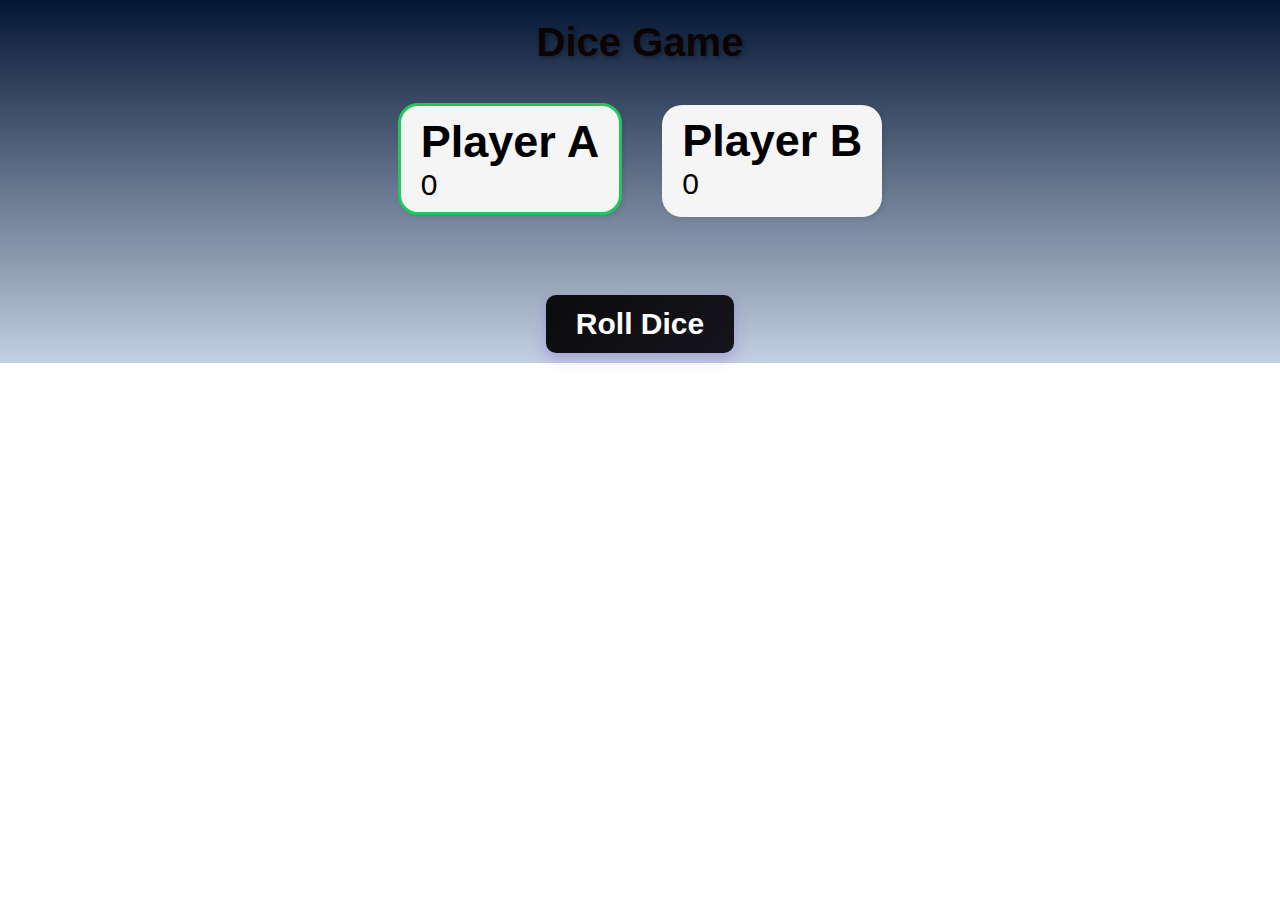
<file: DOM TASK 2/index.html>
<!DOCTYPE html>
<html lang="en">
<head>
    <meta charset="UTF-8">
    <meta name="viewport" content="width=device-width, initial-scale=1.0">
    <title>Dice Game</title>
    <link rel="stylesheet" href="style.css">
</head>
<body>
<main>
    <section class="game-container">
        <h1>Dice Game</h1>
        <!-- score board -->
    <div class="scoreboard">
        <div class="player Active" id="playerA">
            <h2>Player A</h2>
            <p id="scoreA">0</p>
        </div>
    <div class="player" id="playerB">
            <h2>Player B</h2>
            <p id="scoreB">0</p>
        </div>
    </div>

    <!-- Dice -->
    <div class="dice-container" id="diceContainer"></div>
    <!-- yha hum image js se add karege useing crete element -->

    <!--Button -->
    <button class="neon-btn" id="rollBtn">Roll Dice</button>
    </section>
</main>
</body>
<source><script src="script.js"></script>
</html>
</file>
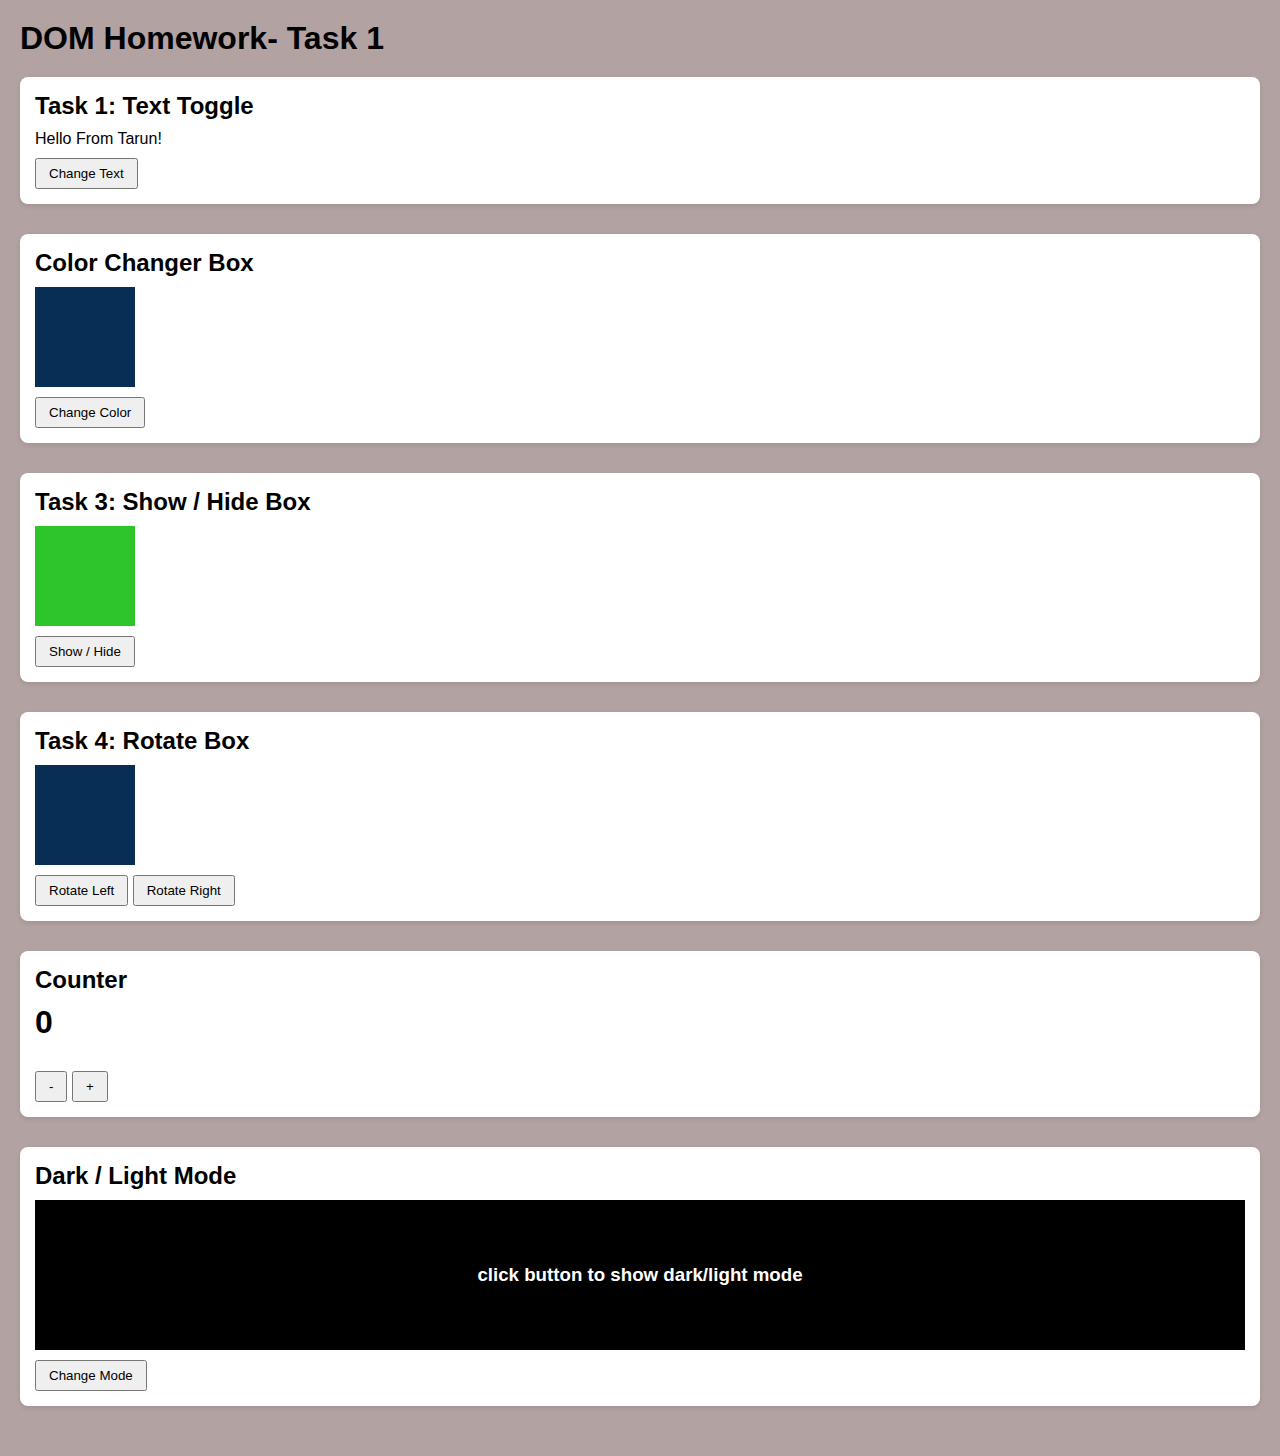
<file: DOM TASK PRACTICE/index.html>
<!DOCTYPE html>
<html lang="en">
<head>
    <meta charset="UTF-8">
    <meta name="viewport" content="width=device-width, initial-scale=1.0">
    <title>DOM Practice Tasks</title>
    <link rel="stylesheet" href="style.css">
</head>
<body>
    <h1>DOM Homework- Task 1</h1>

<!-- section 1 -->
    <section>
        <h2>Task 1: Text Toggle</h2>
        <p id="text-toggle">
            Hello From Tarun!
        </p>
        <button id="togglebtn">Change Text</button>
    </section>



<!-- section 2 -->
    <section>
        <h2>Color Changer Box</h2>
        <div class="box" id="colorBox"></div>
        <button id="colorBtn">Change Color</button>
    </section>


<!-- section 3 -->
    <section>
        <h2>Task 3: Show / Hide Box</h2>
        <div id="togglebox"></div>
        <button id="showHideBtn">Show / Hide</button>
    </section>

<!-- Task 4 -->
    <section>
        <h2>Task 4: Rotate Box</h2>
        <div class="box" id="rotateBox"></div>
        <button id="rotateLeft">Rotate Left</button>
        <button id="rotateRight">Rotate Right</button>
    </section>

<!-- Task 5 -->
    <section>
        <h2>Counter</h2>
        <h1 id="countValue">0</h1>
        <button id="minusBtn">-</button>
        <button id="plusBtn">+</button>
    </section>


<!-- Dark and Light mode  -->
    <section>
        <h2>Dark / Light Mode</h2>
        <div class="darkLight">
            <h3>click button to show dark/light mode</h3>
        </div>
        <button id="modeBtn">Change Mode</button>
    </section>







</body>
<source><script src="script.js"></script>
</html>
</file>
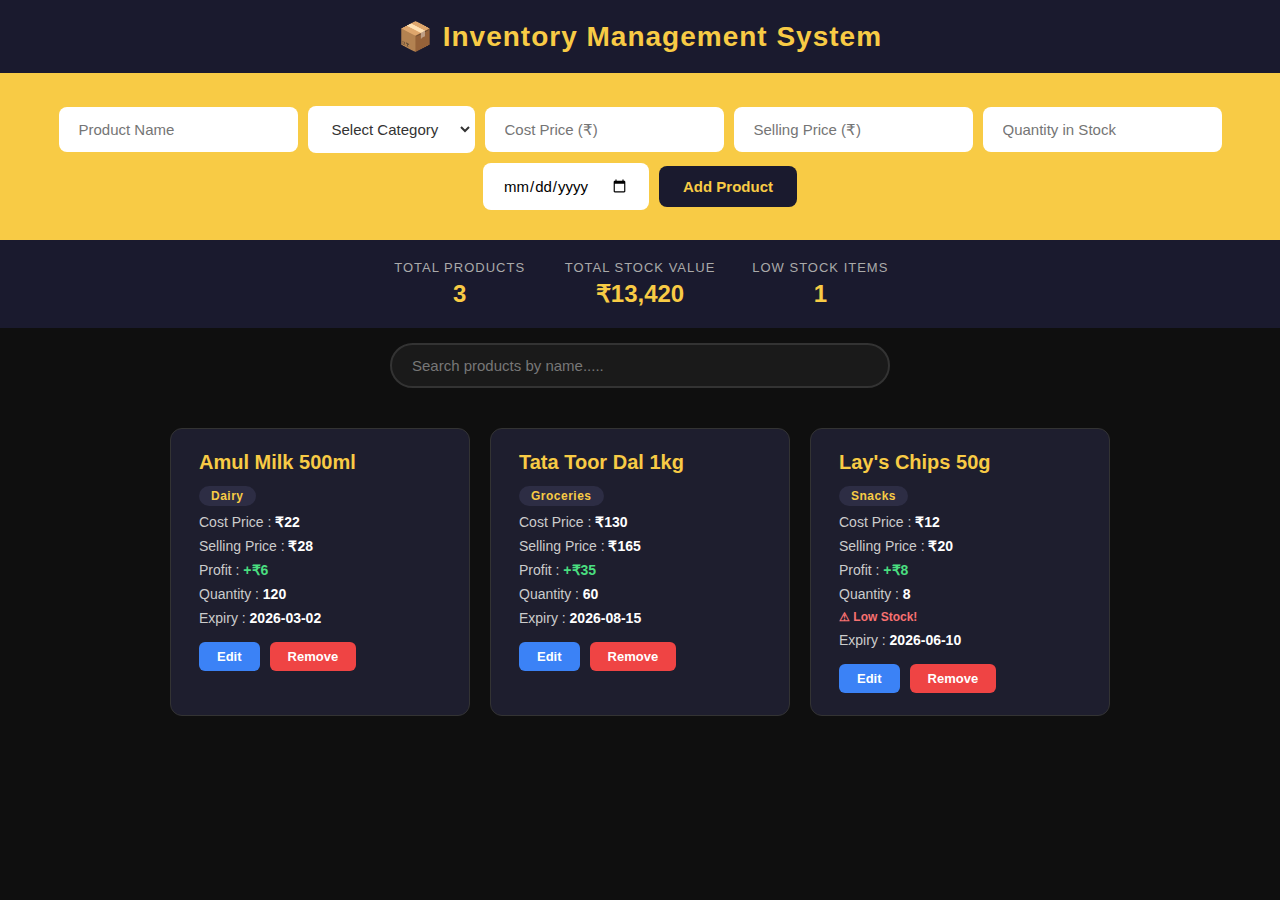
<file: inventory management system/index.html>
<!DOCTYPE html>
<html lang="en">
<head>
    <meta charset="UTF-8">
    <meta name="viewport" content="width=device-width, initial-scale=1.0">
    <title>Inventory Management System</title>
    <link rel="stylesheet" href="style.css">
</head>
<body>
    <main>
        <header>
            <h1>📦 Inventory Management System</h1>
        </header>

        <!-- Form Section -->
        <div class="add-data">
            <form id="product-form">
                <input type="text" id="productName" placeholder="Product Name" required>

                <!-- category dropdown -->
                <select id="category" required>
                    <option value="" disabled selected>Select Category</option>
                    <option value="Dairy">Dairy</option>
                    <option value="Groceries">Groceries</option>
                    <option value="Snacks">Snacks</option>
                    <option value="Beverages">Beverages</option>
                    <option value="Personal Care">Personal Care</option>
                    <option value="Electronics">Electronics</option>
                    <option value="Stationery">Stationery</option>
                </select>

                <input type="number" id="costPrice" placeholder="Cost Price (₹)" min="0" required>
                <input type="number" id="sellingPrice" placeholder="Selling Price (₹)" min="0" required>
                <input type="number" id="quantity" placeholder="Quantity in Stock" min="0" required>
                <input type="date" id="expiryDate" required>

                <button type="submit" id="submit-btn">Add Product</button>
            </form>
        </div>

        <!-- Stats Bar -->
        <div class="stats-bar">
            <div class="stat">
                <span>Total Products</span>
                <strong id="total-products">0</strong>
            </div>
            <div class="stat">
                <span>Total Stock Value</span>
                <strong id="total-value">₹0</strong>
            </div>
            <div class="stat">
                <span>Low Stock Items</span>
                <strong id="low-stock">0</strong>
            </div>
        </div>

        <!-- search bar -->
        <div class="search-bar">
            <input type="text" id="search-input" placeholder="Search products by name.....">
        </div>

        <!-- Product Cards container -->
        <div class="all-data" id="all-data"></div>
        <!-- cards ko hum js ki help se render karuga  -->
    </main>
</body>
<script src="script.js"></script>
</html>
</file>
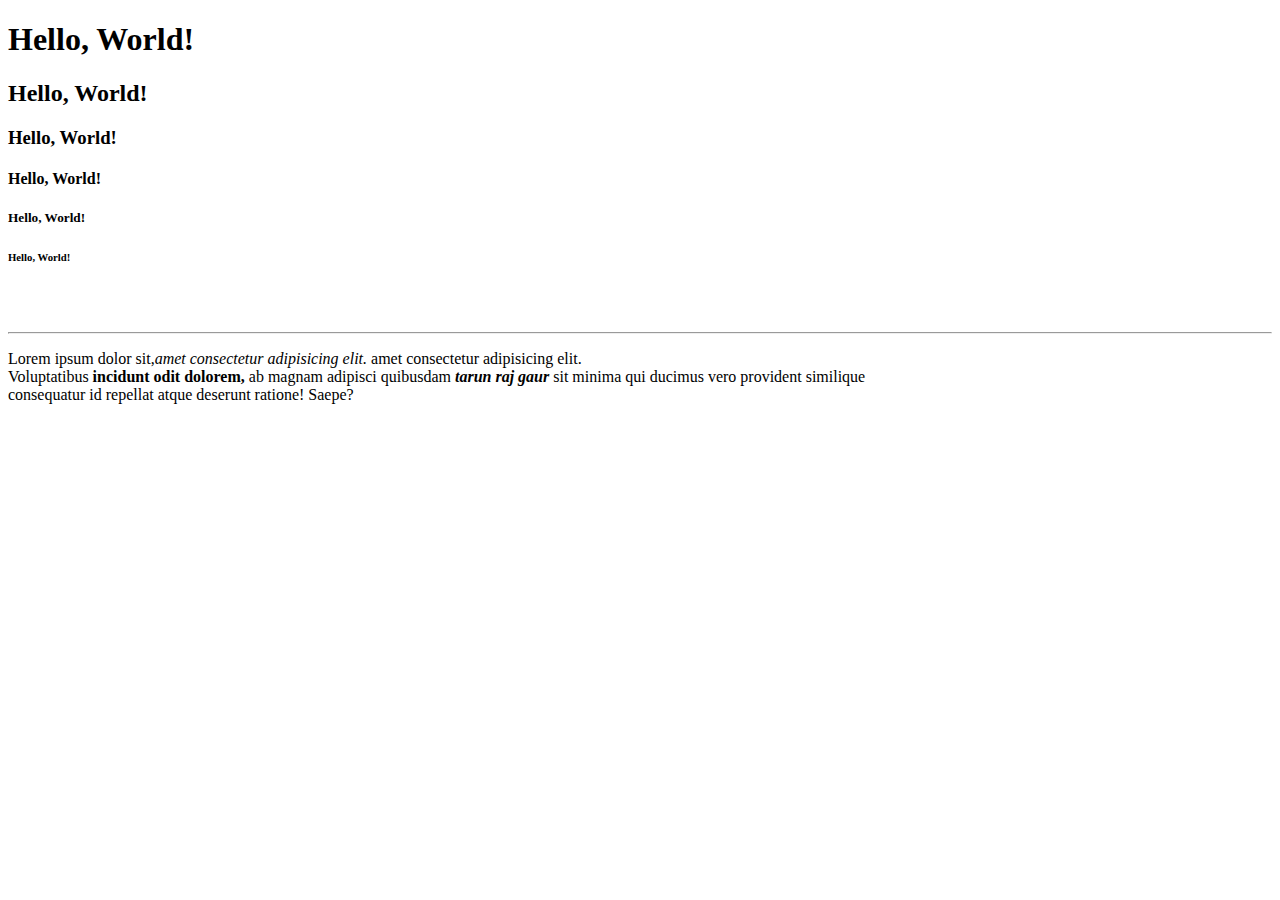
<file: kodex/day 2/index.html>
<!DOCTYPE html>
<html lang="en">
<head>
    <meta charset="UTF-8">
    <meta name="viewport" content="width=device-width, initial-scale=1.0">
    <title>Document</title>
</head>
<body>
    <h1>Hello, World!</h1>
    <h2>Hello, World!</h2>    
    <h3>Hello, World!</h3>
    <h4>Hello, World!</h4>
    <h5>Hello, World!</h5>
    <h6>Hello, World!</h6>
<br><br>
<hr>
<p>Lorem ipsum dolor sit,<i>amet consectetur adipisicing elit.</i> amet consectetur adipisicing elit. <br> Voluptatibus <strong>incidunt odit dolorem,</strong>  ab magnam adipisci quibusdam <strong><em>tarun raj gaur</em></strong> sit minima qui ducimus vero provident similique <br>consequatur id repellat atque deserunt ratione! Saepe?</p>
<a href=""></a>
</body>
</html>
</file>
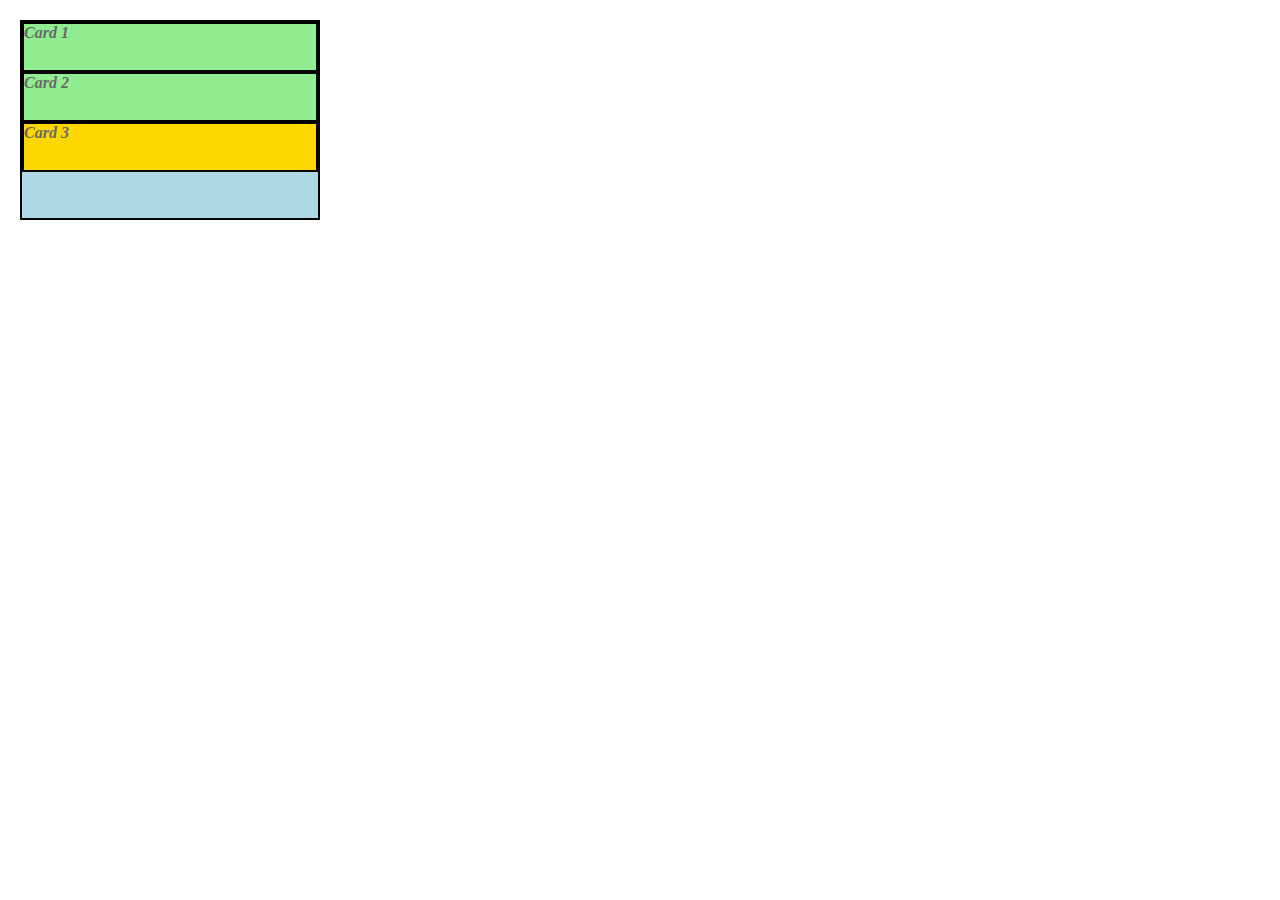
<file: kodex/day3/index.html>
<!DOCTYPE html>
<html lang="en">
<head>
    <meta charset="UTF-8">
    <meta name="viewport" content="width=device-width, initial-scale=1.0">
    <title>Kodex Day 3</title>
    <link rel="stylesheet" href="style.css">
    <meta name="robots" content="index, follow">
    <link rel="shortcut icon" href="https://avatars.githubusercontent.com/u/69582226?v=4?s=400" type="image/x-icon">
        
</head>
<body>
    <div class="container">
        <div class="card">Card 1</div>
        <div class="card">Card 2</div>
        <div id="king-card" class="card">Card 3</div>
    </div>
</body>
</html>
</file>
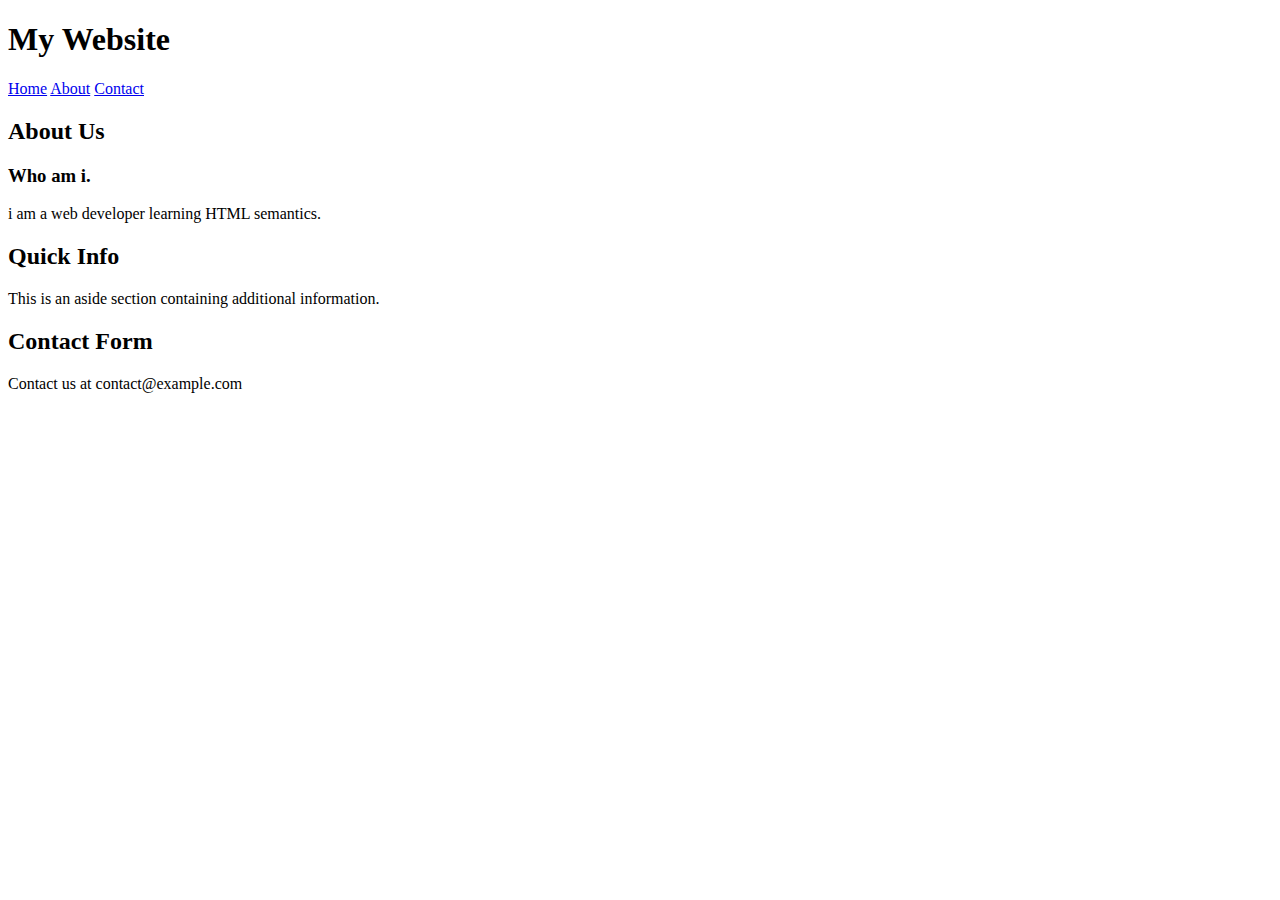
<file: kodex/day 2/semantics.html>
<!DOCTYPE html>
<html lang="en">
<head>
    <meta charset="UTF-8">
    <meta name="viewport" content="width=device-width, initial-scale=1.0">
    <title>Document</title>
</head>
<body>
    <header>
        <h1>My Website</h1>
        <nav>
            <a href="#home">Home</a>
            <a href="#about">About</a>
            <a href="#contact">Contact</a>
        </nav>
    </header>
    <main id="home">
        <section id="about">
            <h2>About Us</h2>
            <article>
                <h3>Who am i.</h3>
                <p>i am a web developer learning HTML semantics.</p>
            </article>
        </section>

        <aside>
            <h2>Quick Info</h2>
            <p>This is an aside section containing additional information.</p>
        </aside>
    </main>

    <section>
        <h2>Contact Form</h2>

        <form action=""></form>
    </section>

    <footer id="contact">
        <p>Contact us at contact@example.com</p>
    </footer>
</body>
</html>
</file>
<file: DOM TASK 2/style.css>
*{
    margin: 0;
    padding: 0;
    box-sizing: border-box;
    font-family: Arial, sans-serif;  
}
html, body{
    height: 100%;
    width: 100%;
}

.game-container{
    display: flex;
    flex-direction: column;
    align-items: center;
    justify-content: center;
    height: 100%;
    width: 100%;
    background: linear-gradient(#031633, #c3cfe2);
}
section h1{
    text-align: center;
    margin: 20px 0;
    font-size: 40px;
    color: #0d0303;
    text-shadow: 2px 2px 4px rgba(0,0,0,0.3);
}

.scoreboard{
    display: flex;
    justify-content: center;
    gap: 40px;
    margin: 20px 0;
}

.player{
    padding: 10px 20px;
    border-radius: 20px;
    background: whitesmoke;
    font-size: 30px;
    font-weight: 500;
    box-shadow: 2px 2px 5px rgba(0,0,0,0.1);
    transition: transform 0.2s ease, border-color 0.2s ease;
}

.player.Active {
    border: 3px solid #22c55e;
    transform: translateY(-2px);
}

#rollBtn{
    padding: 12px 30px;
    border: none;
    font-size: 30px;
    margin-bottom: 10px;
    border-radius: 10px;
    background: linear-gradient(135deg,#0b0c0d, #16141c );
    color: white;
    font-weight: 700;
    cursor: pointer;
    transition: transform 0.2s ease, box-shadow 0.2s ease;
    box-shadow: 0 6px 14px rgba(99, 49, 197, 0.25);
    animation: pulse 1.8s infinite;
}

#rollBtn:hover {
    transform: translateY(-3px) scale(1.04);
    box-shadow: 0 10px 18px rgba(99, 49, 197, 0.3);
}

#rollBtn:active {
    transform: scale(0.95);
}

@keyframes pulse {
    0%, 100% { box-shadow: 0 0 0 rgba(31, 19, 19, 0.4); }
    50% { box-shadow: 0 0 20px rgba(33, 8, 8, 0.55); }
}

.dice-container{
    margin: 20px 0;

}

.dice-container img{
    width: 120px;
}
</file>
<file: DOM TASK PRACTICE/style.css>
* {
    margin: 0;
    padding: 0;
    box-sizing: border-box;
    font-family: Arial, sans-serif;
}

body {
    padding: 20px;
    background: #b3a2a2;
    color: #000;
}

section {
    margin-bottom: 30px;
    padding: 15px;
    background: #ffffff;
    border-radius: 8px;
    box-shadow: 0 2px 5px rgba(0, 0, 0, 0.1);
}

h1 {
    margin-bottom: 20px;
}

h2 {
    margin-bottom: 10px;
}

button {
    margin-top: 10px;
    padding: 6px 12px;
    cursor: pointer;
}

.box {
    width: 100px;
    height: 100px;
    background: #082e55;
    margin-top: 10px 0;
}

#togglebox {
    width: 100px;
    height: 100px;
    background: #2ec52c;
    margin-top: 10px 0;
}

.darkLight {
    width: 100%;
    height: 150px;
    background: #000;
    color: #fff;
    display: flex;
    align-items: center;
    justify-content: center;
    margin-top: 10px 0;
}

.traffic{
    width: 100px;
    padding: 10px;
    background: #222;
    border-radius: 10px;
    margin-bottom: 10px;
}

.light {
    width: 50px;
    height: 50px;
    margin: 8px auto;
    border-radius: 50%;
    opacity: 0.3;
}

.red {
    background: red;
}

.yellow {
    background: yellow;
}

.green {
    background: green;
}
</file>
<file: kodex/day3/style.css>
*{
    margin: 0;
    padding: 0;
    box-sizing: border-box;
}
#html,body{
    height: 100%;
    width: 100%;
}

.container{
    width: 300px;
    height: 200px;
    border: 2px solid black;
    /* box-sizing: border-box; */
    background-color: lightblue;
    margin: 20px;
}
.card{
    width: 100%;
    height: 50px;
    border: 2px solid black;
    box-sizing: border-box;
    font-style: oblique;
    color: dimgray;
    font-weight: 600;
    background-color: lightgreen;

}

#king-card{
    background-color: gold;
}
</file>
<file: inventory management system/style.css>
/* ============ RESET ============ */
* {
    margin: 0;
    padding: 0;
    box-sizing: border-box;
    font-family: 'Segoe UI', 'Helvetica Neue', sans-serif;
}

html, body {
    height: 100%;
    width: 100%;
}

/* ============ MAIN CONTAINER ============ */
main {
    min-height: 100%;
    width: 100%;
    background-color: #0f0f0f;
    overflow: auto;
}

/* ============ HEADER ============ */
header {
    background-color: #1a1a2e;
    padding: 20px 40px;
    text-align: center;
    border-bottom: 3px solid #F8CB45;
}

header h1 {
    color: #F8CB45;
    font-size: 28px;
    letter-spacing: 1px;
}

/* ============ FORM SECTION ============ */
.add-data {
    width: 100%;
    background-color: #F8CB45;
    padding: 30px 40px;
}

.add-data form {
    width: 100%;
    display: flex;
    justify-content: center;
    align-items: center;
    flex-wrap: wrap;
    gap: 10px;
}

/* Common style for input, select, button inside form */
.add-data input,
.add-data select {
    padding: 12px 18px;
    border-radius: 8px;
    border: 2px solid transparent;
    font-size: 15px;
    outline: none;
    background-color: #fff;
    transition: border 0.3s;
}

.add-data input:focus,
.add-data select:focus {
    border: 2px solid #1a1a2e;
}

.add-data select {
    cursor: pointer;
    color: #333;
}

#submit-btn {
    padding: 12px 24px;
    border-radius: 8px;
    border: none;
    font-size: 15px;
    font-weight: 700;
    background-color: #1a1a2e;
    color: #F8CB45;
    cursor: pointer;
    transition: all 0.2s;
}

#submit-btn:hover {
    background-color: #16213e;
    transform: translateY(-1px);
}

#submit-btn:active {
    transform: scale(0.97);
}

/* When in edit mode, button turns green */
#submit-btn.editing {
    background-color: #16a34a;
    color: white;
}

/* ============ STATS BAR ============ */
.stats-bar {
    display: flex;
    justify-content: center;
    gap: 30px;
    padding: 20px 30px;
    background-color: #1a1a2e;
    flex-wrap: wrap;
}

.stat {
    display: flex;
    flex-direction: column;
    align-items: center;
    gap: 5px;
    min-width: 150px;
}

.stat span {
    color: #aaa;
    font-size: 13px;
    text-transform: uppercase;
    letter-spacing: 1px;
}

.stat strong {
    color: #F8CB45;
    font-size: 24px;
}

/* ============ SEARCH BAR ============ */
.search-bar {
    padding: 15px 30px;
    display: flex;
    justify-content: center;
    background-color: #0f0f0f;
}

#search-input {
    width: 100%;
    max-width: 500px;
    padding: 12px 20px;
    border-radius: 30px;
    border: 2px solid #333;
    background-color: #1a1a1a;
    color: #fff;
    font-size: 15px;
    outline: none;
    transition: border 0.3s;
}

#search-input:focus {
    border-color: #F8CB45;
}

#search-input::placeholder {
    color: #777;
}

/* ============ PRODUCT CARDS GRID ============ */
.all-data {
    display: flex;
    padding: 25px 30px;
    flex-wrap: wrap;
    gap: 20px;
    justify-content: center;
}

/* ============ SINGLE PRODUCT CARD ============ */
.item {
    background-color: #1e1e2e;
    padding: 22px 28px;
    text-align: left;
    display: flex;
    flex-direction: column;
    gap: 8px;
    border-radius: 12px;
    width: 300px;
    border: 1px solid #333;
    transition: transform 0.2s, box-shadow 0.2s;
}

.item:hover {
    transform: translateY(-3px);
    box-shadow: 0 8px 25px rgba(248, 203, 69, 0.1);
}

.item h3 {
    font-size: 20px;
    color: #F8CB45;
    margin-bottom: 4px;
}

.item .badge {
    display: inline-block;
    background-color: #2d2d44;
    color: #F8CB45;
    padding: 3px 12px;
    border-radius: 20px;
    font-size: 12px;
    font-weight: 600;
    width: fit-content;
    letter-spacing: 0.5px;
}

.item h4 {
    font-size: 14px;
    color: #ccc;
    font-weight: 400;
}

.item h4 span {
    color: #fff;
    font-weight: 600;
}

/* Profit tag */
.profit {
    color: #4ade80 !important;
    font-weight: 700 !important;
}

.loss {
    color: #f87171 !important;
    font-weight: 700 !important;
}

/* Low stock warning */
.low-stock-warning {
    color: #f87171;
    font-size: 12px;
    font-weight: 700;
    animation: blink 1s infinite;
}

@keyframes blink {
    0%, 100% { opacity: 1; }
    50% { opacity: 0.4; }
}

/* Card action buttons */
.item .actions {
    display: flex;
    align-items: center;
    justify-content: flex-start;
    gap: 10px;
    margin-top: 8px;
}

.edit-btn {
    padding: 7px 18px;
    border-radius: 6px;
    background-color: #3b82f6;
    color: white;
    font-weight: 600;
    font-size: 13px;
    border: none;
    cursor: pointer;
    transition: background 0.2s;
}

.edit-btn:hover {
    background-color: #2563eb;
}

.remove-btn {
    padding: 7px 18px;
    border-radius: 6px;
    background-color: #ef4444;
    color: white;
    font-weight: 600;
    font-size: 13px;
    border: none;
    cursor: pointer;
    transition: background 0.2s;
}

.remove-btn:hover {
    background-color: #dc2626;
}

/* ============ EMPTY STATE ============ */
.empty-message {
    color: #666;
    font-size: 18px;
    text-align: center;
    padding: 60px 20px;
    width: 100%;
}

/* ============ RESPONSIVE ============ */
@media (max-width: 768px) {
    .add-data {
        padding: 20px 15px;
    }
    
    .add-data input,
    .add-data select {
        width: 100%;
    }

    .stats-bar {
        gap: 15px;
    }

    .item {
        width: 100%;
    }
}
</file>
